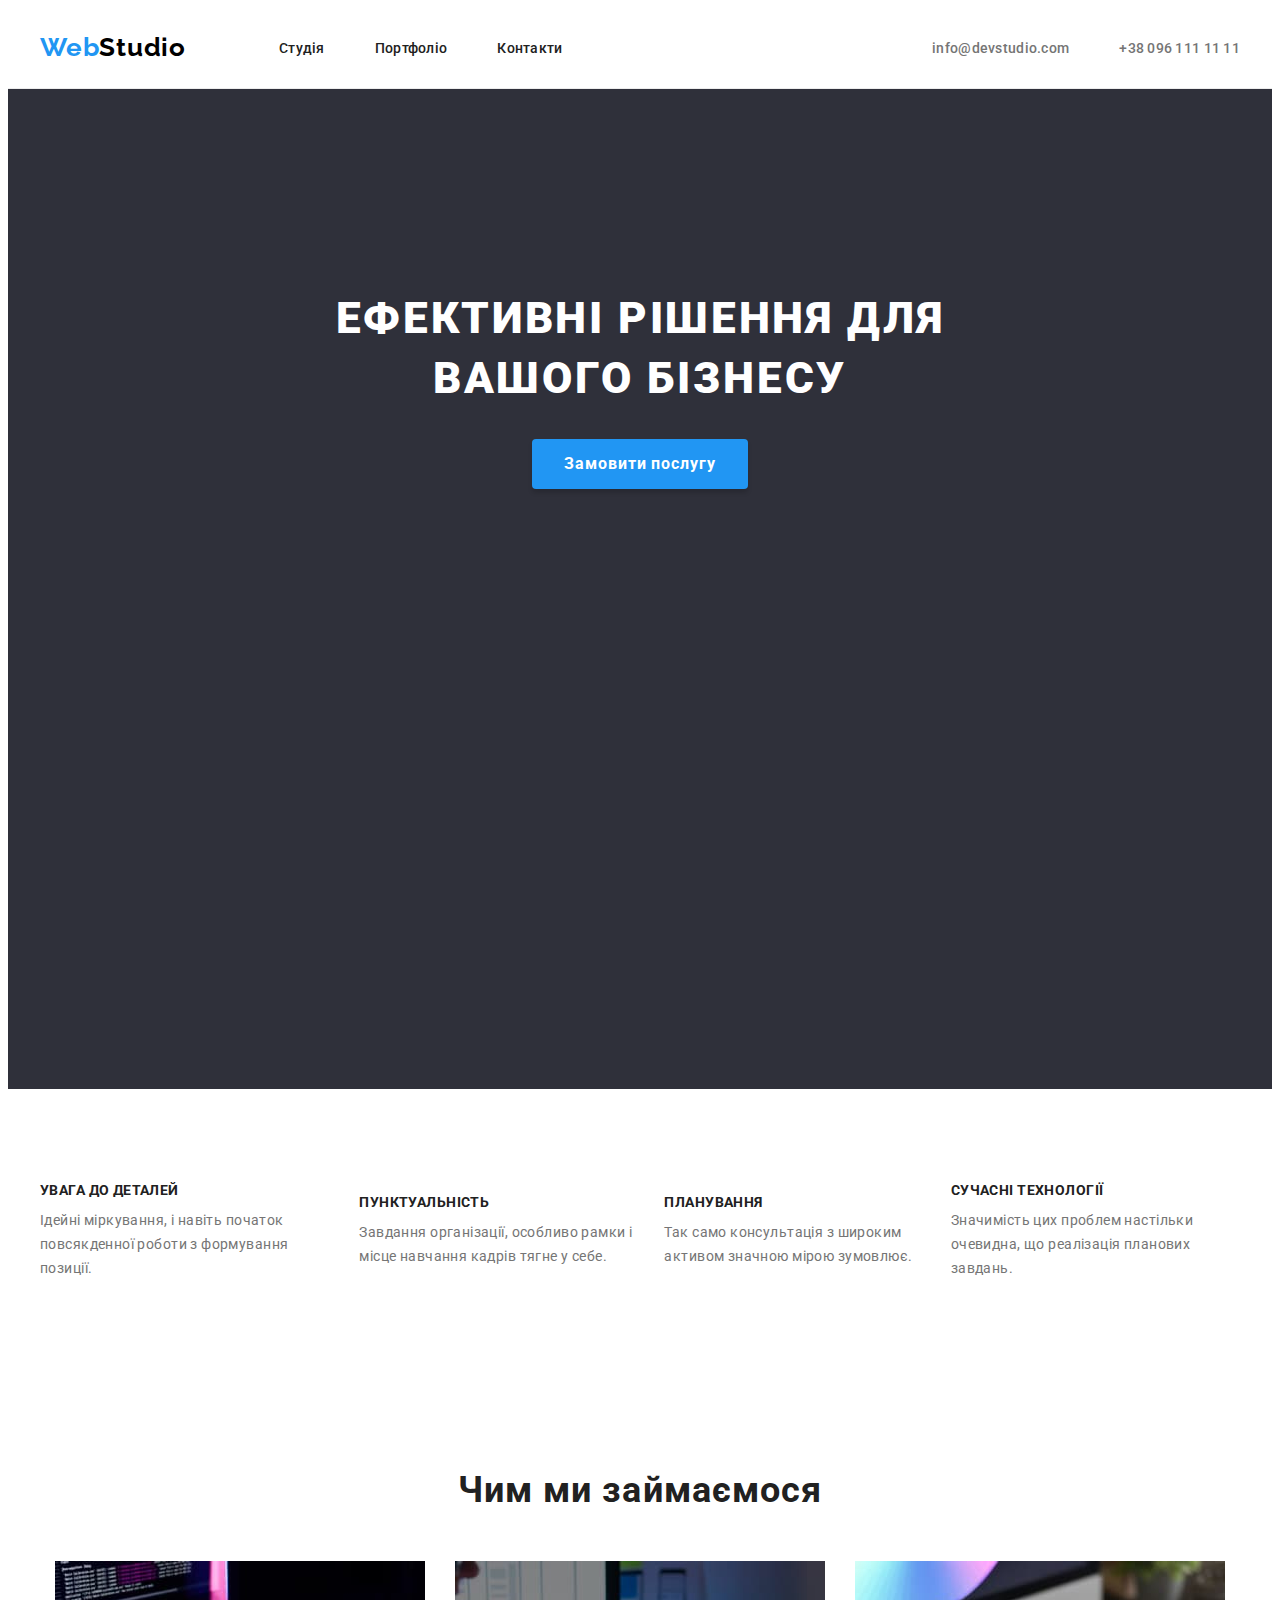
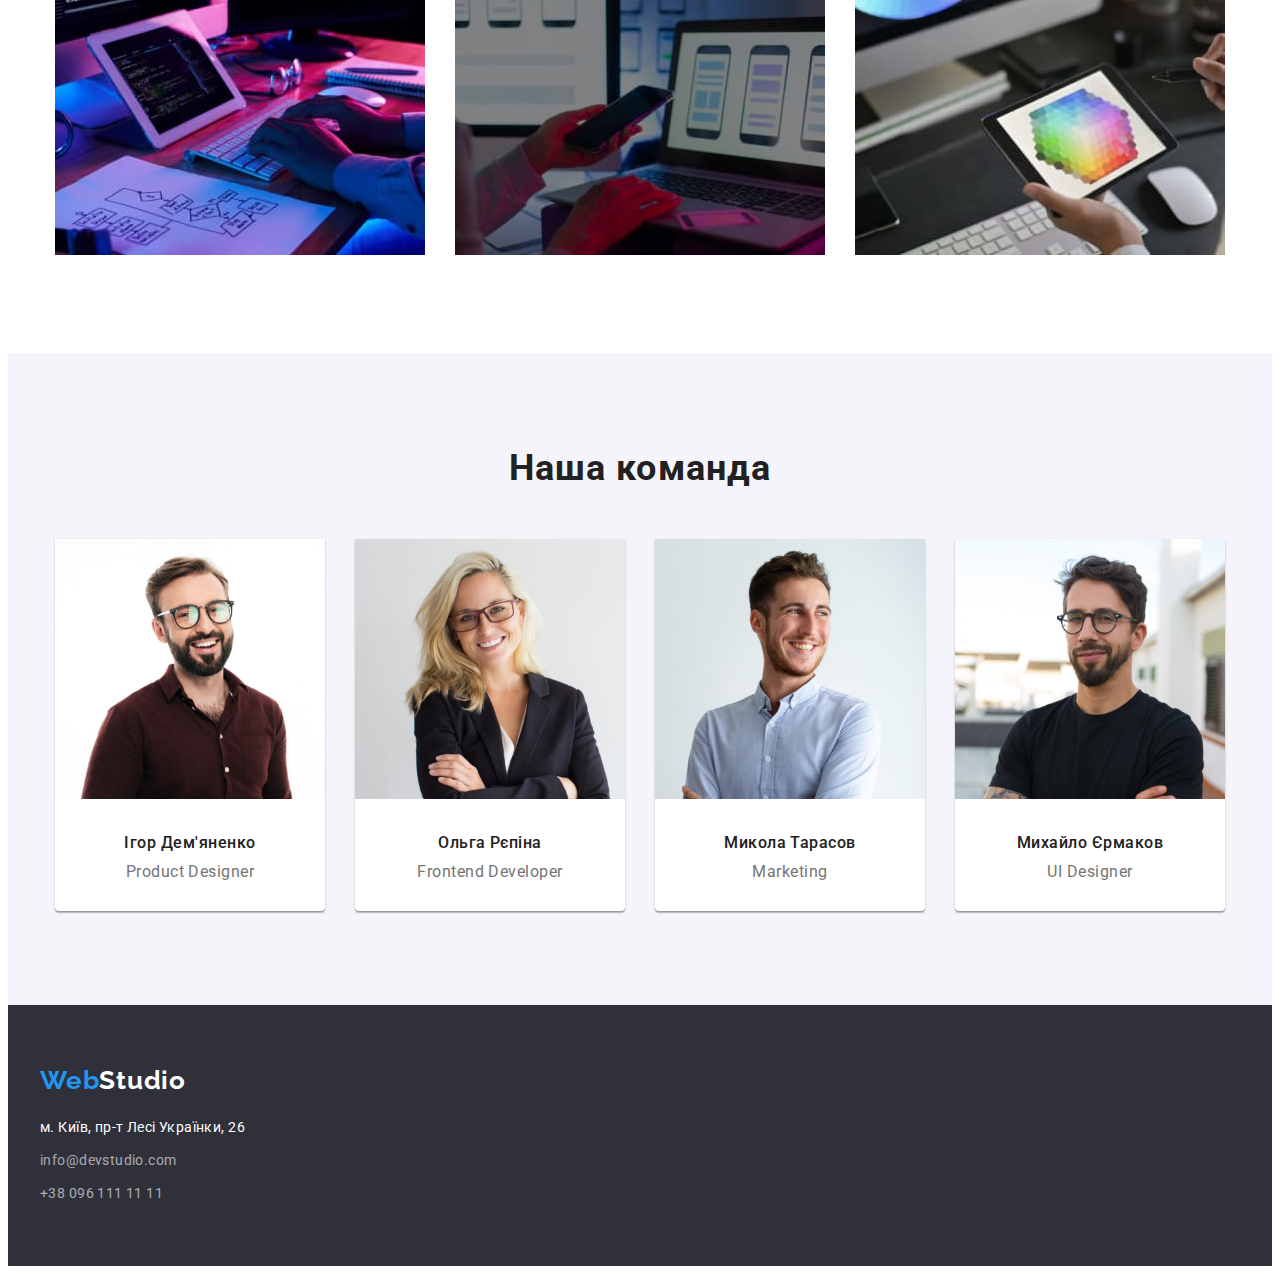
<file: index.html>
<!DOCTYPE html>
<html lang="uk-ua">
<head>
    <meta charset="UTF-8">
    <meta http-equiv="X-UA-Compatible" content="IE=edge">
    <meta name="viewport" content="width=device-width, initial-scale=1.0">
    <title>Web Studio</title>
    <link rel="preconnect" href="https://fonts.googleapis.com">
    <link rel="preconnect" href="https://fonts.gstatic.com" crossorigin>
    <link href="https://fonts.googleapis.com/css2?family=Raleway:wght@700&family=Roboto:wght@400;500;700;900&display=swap"
        rel="stylesheet">
    <link rel="stylesheet" href="https://cdnjs.cloudflare.com/ajax/libs/modern-normalize/1.1.0/modern-normalize.min.css"
        integrity="sha512-wpPYUAdjBVSE4KJnH1VR1HeZfpl1ub8YT/NKx4PuQ5NmX2tKuGu6U/JRp5y+Y8XG2tV+wKQpNHVUX03MfMFn9Q=="
        crossorigin="anonymous" referrerpolicy="no-referrer" />
    <link rel="stylesheet" href="./css/styles.css">
</head>
<body>
    <header class="header">
        <div class="container header-container">
            <nav class="header-navigation">
                <a class="logo" href="./index.html">
                    <span class="logo-span">Web</span>Studio
                </a>
                <ul class="header-list list">
                    <li class="header-item"><a class="header-link link" href="./index.html">Студія</a></li>
                    <li class="header-item"><a class="header-link link" href="./portfolio.html">Портфоліо</a></li>
                    <li class="header-item"><a class="header-link link" href="">Контакти</a></li>
                </ul>
            </nav>  
                <ul class="header-contacts list">
                    <li class="contacts-item"><a class="contacts-mail" href="mailto:info@devstudio.com">info@devstudio.com</a></li>
                    <li class="contacts-item"><a class="contacts-tel" href="tel:+380961111111">+38 096 111 11 11</a></li>
                </ul>
        </div>
    </header>
    <main>
        <!--section-hero-->
        <section class="hero">
            <h1 class="hero-title">Ефективні рішення для вашого бізнесу</h1>
            <button class="hero-btn" type="button">Замовити послугу</button>
        </section>
        <!--section-1-->
        <section class="features section">
            <div class="container">
                <h2 hidden>Особливості студії</h2>
                <ul class="features-list list sections-flex">
                    <li class="features-item">
                        <h3 class="features-title">Увага до деталей</h3>
                        <p class="features-text">Ідейні міркування, і навіть початок повсякденної роботи з формування позиції.</p>
                    </li>
                    <li class="features-item">
                        <h3 class="features-title">Пунктуальність</h3>
                        <p class="features-text">Завдання організації, особливо рамки і місце навчання кадрів тягне у себе.</p>
                    </li>
                    <li class="features-item">
                        <h3 class="features-title">Планування</h3>
                        <p class="features-text">Так само консультація з широким активом значною мірою зумовлює.</p>
                    </li>
                    <li class="features-item">
                        <h3 class="features-title">Сучасні технології</h3>
                        <p class="features-text">Значимість цих проблем настільки очевидна, що реалізація планових завдань.</p>
                    </li>
                </ul>
            </div> 
        </section>
        <!--section-2--> 
        <section class="works section">
            <div class="container">
            <h2 class="works-title">Чим ми займаємося</h2>
                <ul class="works-list list sections-flex">
                    <li class="works-item">
                        <img
                        src="./images/box_1.jpg" 
                        alt="верстка сайту" 
                        width="370"
                        height="294"
                        >
                    </li>
                    <li class="works-item">
                        <img
                        src="./images/box_2.jpg" 
                        alt="веб дизайн сайту"
                        width="370"
                        height="294"
                        >
                    </li>
                    <li class="works-item">
                        <img
                        src="./images/box_3.jpg" 
                        alt="кольорова палітра"
                        width="370"
                        height="294"
                        >
                    </li>
                </ul>
            </div>
        </section>
        <!--section-3--> 
        <section class="team section">
            <div class="container">
                <h2 class="team-title">Наша команда</h2>
                <ul class="team-list list sections-flex">
                    <li class="team-item">
                        <img src="./images/team_1.jpg" 
                        alt="Ігор Дем'яненко"
                        width="270"
                        height="260"
                        >
                        <div class="teams-name">
                            <h3 class="team-people">Ігор Дем'яненко</h3>
                            <p class="team-text" lang="en">Product Designer</p>
                        </div>
                    </li>
                    <li class="team-item">
                        <img src="./images/team_2.jpg" 
                        alt="Ольга Рєпіна" 
                        width="270" 
                        height="260"
                        >
                        <div class="teams-name">
                            <h3 class="team-people">Ольга Рєпіна</h3>
                            <p class="team-text" lang="en">Frontend Developer</p>
                        </div>
                    </li>
                    <li class="team-item">
                        <img src="./images/team_3.jpg" 
                        alt="Микола Тарасов" 
                        width="270" 
                        height="260"
                        >
                        <div class="teams-name">
                            <h3 class="team-people">Микола Тарасов</h3>
                            <p class="team-text" lang="en">Marketing</p>
                        </div>
                    </li>
                    <li class="team-item">
                        <img src="./images/team_4.jpg" 
                        alt="Михайло Єрмаков" 
                        width="270" 
                        height="260"
                        >
                        <div class="teams-name">
                            <h3 class="team-people">Михайло Єрмаков</h3>
                            <p class="team-text" lang="en">UI Designer</p>
                        </div>
                    </li>
                </ul>
            </div>
        </section>
    </main>
    <footer class="footer">
        <div class="container">
            <a class="footer-logo" href="./index.html">
                <span class="logo-span">Web</span>Studio
            </a>
            <address class="footer-address">
                <ul class="address-list list">    
                    <li class="address-item"><a class="footer-geo" href="https://goo.gl/maps/ojrVNZB9v67EMsMR8">м. Київ, пр-т Лесі Українки, 26</a></li>
                    <li class="address-item"><a class="footer-mail" href="mailto:info@devstudio.com">info@devstudio.com</a></li>
                    <li class="address-item"><a class="footer-tel" href="tel:+380961111111">+38 096 111 11 11</a></li>
                </ul>
            </address>
        </div>
    </footer>
</body>
</html>
</file>
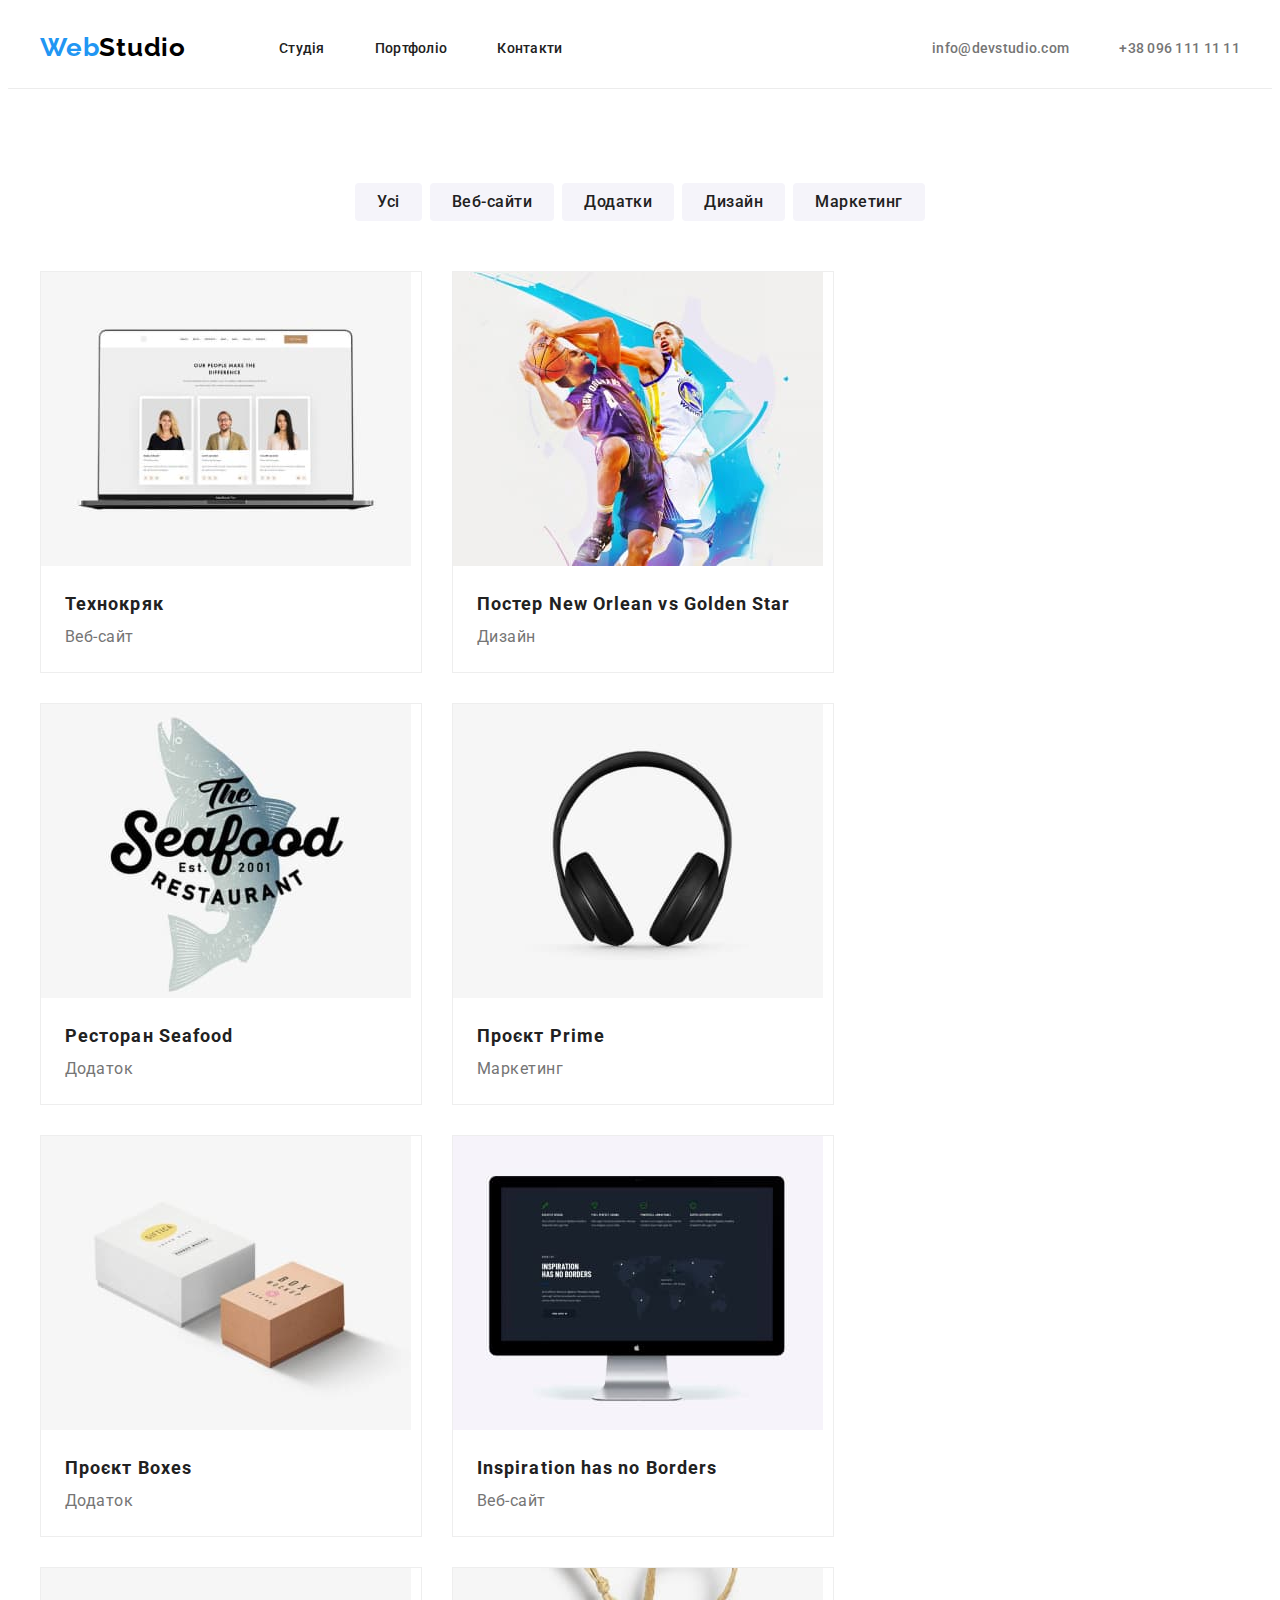
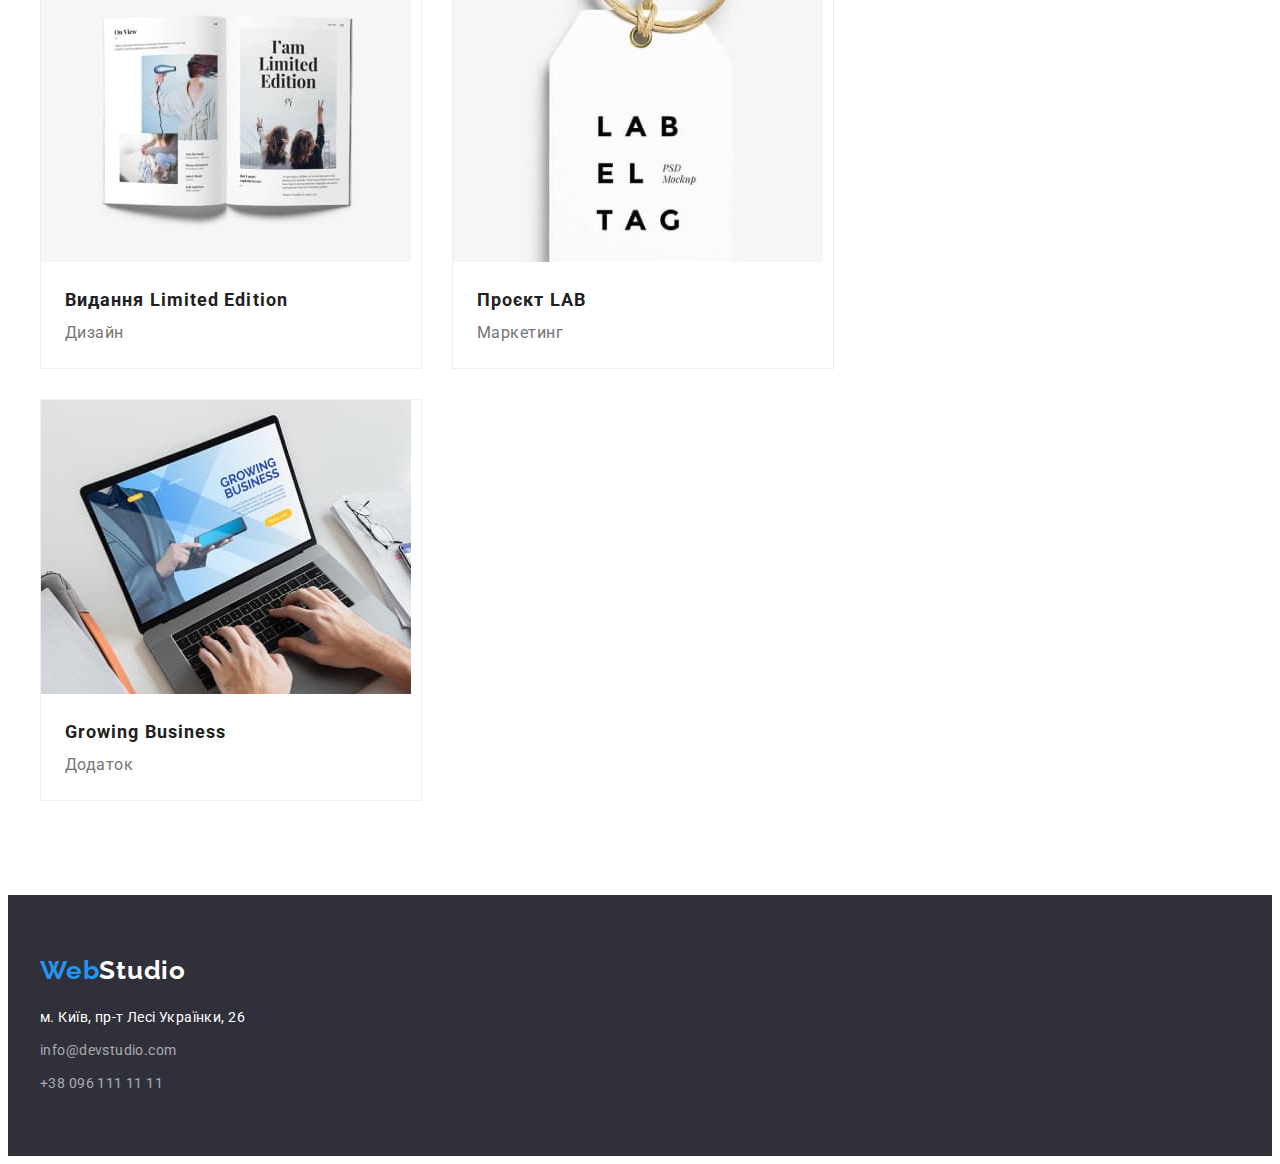
<file: portfolio.html>
<!DOCTYPE html>
<html lang="uk-ua">
  <head>
    <meta charset="UTF-8" />
    <meta http-equiv="X-UA-Compatible" content="IE=edge" />
    <meta
      name="viewport"
      content="width=device-width, initial-scale=1.0"
    />
    <title>Web Studio</title>
    <link
      rel="preconnect"
      href="https://fonts.googleapis.com"
    />
    <link
      rel="preconnect"
      href="https://fonts.gstatic.com"
      crossorigin
    />
    <link
      href="https://fonts.googleapis.com/css2?family=Raleway:wght@700&family=Roboto:wght@400;500;700;900&display=swap"
      rel="stylesheet"
    />
    <link
      rel="stylesheet"
      href="https://cdnjs.cloudflare.com/ajax/libs/modern-normalize/1.1.0/modern-normalize.min.css"
      integrity="sha512-wpPYUAdjBVSE4KJnH1VR1HeZfpl1ub8YT/NKx4PuQ5NmX2tKuGu6U/JRp5y+Y8XG2tV+wKQpNHVUX03MfMFn9Q=="
      crossorigin="anonymous"
      referrerpolicy="no-referrer"
    />
    <link rel="stylesheet" href="./css/styles.css" />
  </head>
  <body>
    <header class="header">
      <div class="container header-container">
        <nav class="header-navigation">
          <a class="logo" href="./index.html">
            <span class="logo-span">Web</span>Studio
          </a>
          <ul class="header-list list">
            <li class="header-item">
              <a
                class="header-link link"
                href="./index.html"
                >Студія</a
              >
            </li>
            <li class="header-item">
              <a
                class="header-link link"
                href="./portfolio.html"
                >Портфоліо</a
              >
            </li>
            <li class="header-item">
              <a class="header-link link" href=""
                >Контакти</a
              >
            </li>
          </ul>
        </nav>
        <ul class="header-contacts list">
          <li class="contacts-item">
            <a
              class="contacts-mail"
              href="mailto:info@devstudio.com"
              >info@devstudio.com</a
            >
          </li>
          <li class="contacts-item">
            <a class="contacts-tel" href="tel:+380961111111"
              >+38 096 111 11 11</a
            >
          </li>
        </ul>
      </div>
    </header>
    <main class="main">
      <section class="project-main">
        <div class="container">
          <ul class="main-list list">
            <li class="main-item">
              <button class="main-btn" type="button">
                Усі
              </button>
            </li>
            <li class="main-item">
              <button class="main-btn" type="button">
                Веб-сайти
              </button>
            </li>
            <li class="main-item">
              <button class="main-btn" type="button">
                Додатки
              </button>
            </li>
            <li class="main-item">
              <button class="main-btn" type="button">
                Дизайн
              </button>
            </li>
            <li class="main-item">
              <button class="main-btn" type="button">
                Маркетинг
              </button>
            </li>
          </ul>
        </div>
        <!--section-project-->
        <section class="project">
          <div class="container">
            <ul class="project-list list project-wrap">
              <li class="project-link">
                <img
                  class="project-picture"
                  src="./images/project-1.jpg"
                  alt="макет веб-сайта"
                  width="370"
                  height="294"
                />
                <div class="text">
                  <h3 class="project-title">Технокряк</h3>
                  <p class="project-text">Веб-сайт</p>
                </div>
              </li>
              <li class="project-link">
                <img
                  class="project-picture"
                  src="./images/project-2.jpg"
                  alt="макет дизайна"
                  width="370"
                  height="294"
                />
                <div class="text">
                  <h3 class="project-title">
                    Постер
                    <span lang="en"
                      >New Orlean vs Golden Star</span
                    >
                  </h3>
                  <p class="project-text">Дизайн</p>
                </div>
              </li>
              <li class="project-link">
                <img
                  class="project-picture"
                  src="./images/project-3.jpg"
                  alt="макет приложения"
                  width="370"
                  height="294"
                />
                <div class="text">
                  <h3 class="project-title">
                    Ресторан <span lang="en">Seafood</span>
                  </h3>
                  <p class="project-text">Додаток</p>
                </div>
              </li>
              <li class="project-link">
                <img
                  class="project-picture"
                  src="./images/project-4.jpg"
                  alt="фото наушників"
                  width="370"
                  height="294"
                />
                <div class="text">
                  <h3 class="project-title">
                    Проєкт <span lang="en">Prime</span>
                  </h3>
                  <p class="project-text">Маркетинг</p>
                </div>
              </li>
              <li class="project-link">
                <img
                  class="project-picture"
                  src="./images/project-5.jpg"
                  alt="две коробки"
                  width="370"
                  height="294"
                />
                <div class="text">
                  <h3 class="project-title">
                    Проєкт <span lang="en">Boxes</span>
                  </h3>
                  <p class="project-text">Додаток</p>
                </div>
              </li>
              <li class="project-link">
                <img
                  class="project-picture"
                  src="./images/project-6.jpg"
                  alt="экран с примером веб-сайта"
                  width="370"
                  height="294"
                />
                <div class="text">
                  <h3 class="project-title" lang="en">
                    Inspiration has no Borders
                  </h3>
                  <p class="project-text">Веб-сайт</p>
                </div>
              </li>
              <li class="project-link">
                <img
                  class="project-picture"
                  src="./images/project-7.jpg"
                  alt="развернутая книга"
                  width="370"
                  height="294"
                />
                <div class="text">
                  <h3 class="project-title">
                    Видання
                    <span lang="en">Limited Edition</span>
                  </h3>
                  <p class="project-text">Дизайн</p>
                </div>
              </li>
              <li class="project-link">
                <img
                  class="project-picture"
                  src="./images/project-8.jpg"
                  alt="лейб"
                  width="370"
                  height="294"
                />
                <div class="text">
                  <h3 class="project-title">
                    Проєкт <span lang="en">LAB</span>
                  </h3>
                  <p class="project-text">Маркетинг</p>
                </div>
              </li>
              <li class="project-link">
                <img
                  class="project-picture"
                  src="./images/project-9.jpg"
                  alt=""
                  width="370"
                  height="294"
                />
                <div class="text">
                  <h3 class="project-title" lang="en">
                    Growing Business
                  </h3>
                  <p class="project-text">Додаток</p>
                </div>
              </li>
            </ul>
          </div>
        </section>
      </section>
    </main>
    <footer class="footer">
      <div class="container">
        <a class="footer-logo" href="./index.html">
          <span class="logo-span">Web</span>Studio
        </a>
        <address class="footer-address">
          <ul class="address-list list">
            <li class="address-item">
              <a
                class="footer-geo"
                href="https://goo.gl/maps/ojrVNZB9v67EMsMR8"
                >м. Київ, пр-т Лесі Українки, 26</a
              >
            </li>
            <li class="address-item">
              <a
                class="footer-mail"
                href="mailto:info@devstudio.com"
                >info@devstudio.com</a
              >
            </li>
            <li class="address-item">
              <a class="footer-tel" href="tel:+380961111111"
                >+38 096 111 11 11</a
              >
            </li>
          </ul>
        </address>
      </div>
    </footer>
  </body>
</html>
</file>
<file: css/styles.css>
:root {
  --color-title: #212121;
}

p,
h1,
h2,
h3,
h4,
h5,
h6 {
  margin: 0;
}

ul {
  margin: 0;
  padding-left: 0;
}

body {
  font-family: 'Roboto', sans-serif;
  color: #757575;
}

.container {
  width: 1200px;
  padding-left: 15px;
  padding-right: 15px;
  margin: 0 auto;
}

/* ----------------HEADER-------------------- */

.header {
  padding-top: 24px;
  padding-bottom: 25px;
  border-bottom: 1px solid #ECECEC;
}

.header-container{
  display: flex;
  align-items: center;
}

.header-navigation {
  display: flex;
  align-items: center;
}

.logo {
  font-family: 'Raleway', sans-serif;
  text-decoration: none;
  font-style: normal;
  font-weight: 700;
  font-size: 26px;
  line-height: 31px;
  letter-spacing: 0.03em;
  color: #000000;
  margin-right: 93px;
}

.logo-span {
  color: #2196f3;
}

.header-list {
  display: flex;
  align-items: center;
  gap: 50px;
}

.list {
  list-style: none;
}

.header-item {
}

.header-link {
  font-weight: 500;
  line-height: 1.14;
  font-size: 14px;
  color: #212121;
  letter-spacing: 0.02em;
}

.header-link:hover,
.header-link:focus {
  color: #2196f3;
}

.link {
  text-decoration: none;
}

.header-contacts {
  display: flex;
  align-items: center;
  margin-left: auto;
  gap: 50px;
}

.contacts-item {
}

.contacts-mail {
  text-decoration: none;
  font-style: normal;
  font-weight: 500;
  line-height: 1.14;
  letter-spacing: 0.02em;
  font-size: 14px;
  color: #757575;
}

.contacts-mail:hover,
.contacts-mail:focus {
  color: #2196f3;
}

.contacts-tel {
  text-decoration: none;
  font-style: normal;
  font-size: 14px;
  line-height: 1.14;
  letter-spacing: 0.02em;
  color: #757575;
  font-weight: 500;
}

.contacts-tel:hover,
.contacts-tel:focus {
  color: #2196f3;
}

/* ------------HERO------------------- */

.hero {
  background-color: #2f303a;
  height: 600px;
  padding: 200px 0;
}

.hero-title {
  font-weight: 900;
  line-height: 1.36;
  text-align: center;
  letter-spacing: 0.06em;
  text-transform: uppercase;
  color: #ffffff;
  font-size: 44px;
  max-width: 696px;
  margin: 0 auto;
}

.hero-btn {
  cursor: pointer;
  background-color: #2196f3;
  font-family: inherit;
  font-weight: 700;
  font-size: 16px;
  line-height: 1.88;
  text-align: center;
  letter-spacing: 0.06em;
  color: #ffffff;
  padding: 10px 32px;
  box-shadow: 0px 4px 4px rgba(0, 0, 0, 0.15);
  border: 0px;
  border-radius: 4px;
  display: block;
  margin: 30px auto;
}

/* ------SECTION 1---------- */

.section {
  padding-top: 94px;
}
.section:last-child {
  padding-bottom: 94px;
}

.sections-flex {
  display: flex;
  align-items: center;
  justify-content: center;
  gap: 30px;
}

.features {
}

.features-list {
}

.features-item {
}

.features-title {
  font-size: 14px;
  line-height: 1.14;
  letter-spacing: 0.03em;
  text-transform: uppercase;
  color: var(--color-title);
  margin-bottom: 10px;
}

.features-text {
  font-size: 14px;
  line-height: 1.71;
  letter-spacing: 0.03em;
}

/* -------SECTION 2--------- */

.works, .section {
  padding-bottom: 94px;
}

.works-title {
  font-size: 36px;
  line-height: 42px;
  text-align: center;
  letter-spacing: 0.03em;
  color: var(--color-title);
}

.works-list {
  margin-top: 50px;
}

.works-item {
}

/* ----------SECTION 3----------- */

.team {
  background-color: #F5F4FA;
}

.text {
  padding: 20px 24px;
}

.team-title {
  font-weight: 700;
  font-size: 36px;
  line-height: 1.17;
  text-align: center;
  letter-spacing: 0.03em;
  color: var(--color-title);
}

.team-list {
  margin-top: 50px;
}

.team-item {
  background-color: #FFFFFF;
  box-shadow: 0px 1px 3px rgba(0, 0, 0, 0.12), 0px 1px 1px rgba(0, 0, 0, 0.14), 0px 2px 1px rgba(0, 0, 0, 0.2);
  border-radius: 0px 0px 4px 4px;
}

.teams-name {
  padding-top: 30px;
  padding-bottom: 30px;
}

.team-people {
  font-weight: 500;
  font-size: 16px;
  line-height: 1.19;
  text-align: center;
  letter-spacing: 0.03em;
  color: var(--color-title);
  margin-bottom: 10px;
}

.team-text {
  font-size: 16px;
  line-height: 1.19;
  text-align: center;
  letter-spacing: 0.03em;
}

/* ---------FOOTER---------- */

.footer {
  background-color: #2f303a;
  padding: 60px 0px;
}

.footer-logo {
  text-decoration: none;
  font-family: 'Raleway', sans-serif;
  font-style: normal;
  font-weight: 700;
  font-size: 26px;
  line-height: 1.19;
  letter-spacing: 0.03em;
  color: #ffffff;
}

.footer-address {
  margin-top: 20px;
}

.address-list {
}

.address-item {
  margin-bottom: 9px;
}

.address-item:last-child {
  margin-bottom: 0;
}

.footer-geo {
  text-decoration: none;
  font-style: normal;
  font-weight: 400;
  font-size: 14px;
  line-height: 1.71;
  letter-spacing: 0.03em;
  color: #ffffff;
}

.footer-mail,
.footer-tel {
  text-decoration: none;
  font-style: normal;
  font-weight: 400;
  font-size: 14px;
  line-height: 1.71;
  letter-spacing: 0.03em;
  color: rgba(255, 255, 255, 0.6);
}

/* --------------------------PORTFOLIO--------------------------------- */

.project-main {
  margin-top: 94px;
  margin-bottom: 94px;
}

.project {
  margin-top: 50px;
}

.project-wrap {
  display: flex;
  flex-wrap: wrap;
  gap: 30px;
}

.main-list {
  display: flex;
  align-items: center;
  justify-content: center;
  gap: 8px;
}

.main-item {
}

.main-btn {
  cursor: pointer;
  font-family: inherit;
  font-weight: 500;
  line-height: 1.62;
  text-align: center;
  letter-spacing: 0.03em;
  color: #212121;
  border: 0px;
  border-radius: 4px;
  background-color: #F5F4FA;
  font-size: 16px;
  padding: 5.91px 22px;
}

.main-btn:hover,
.main-btn:focus {
  color: #ffffff;
  background-color: #2196F3;
}


.project-list {
}

.project-link {
  width: calc((100% - 60px) / 3);
  background-color: #FFFFFF;
  border: 1px solid #EEEEEE;
}

.project-picture {
  display: block;
}

.project-title {
  line-height: 2;
  letter-spacing: 0.06em;
  color: var(--color-title);
  font-size: 18px;
}

.project-text {
  line-height: 1.88;
  letter-spacing: 0.03em;
  font-size: 16px;
}
</file>
